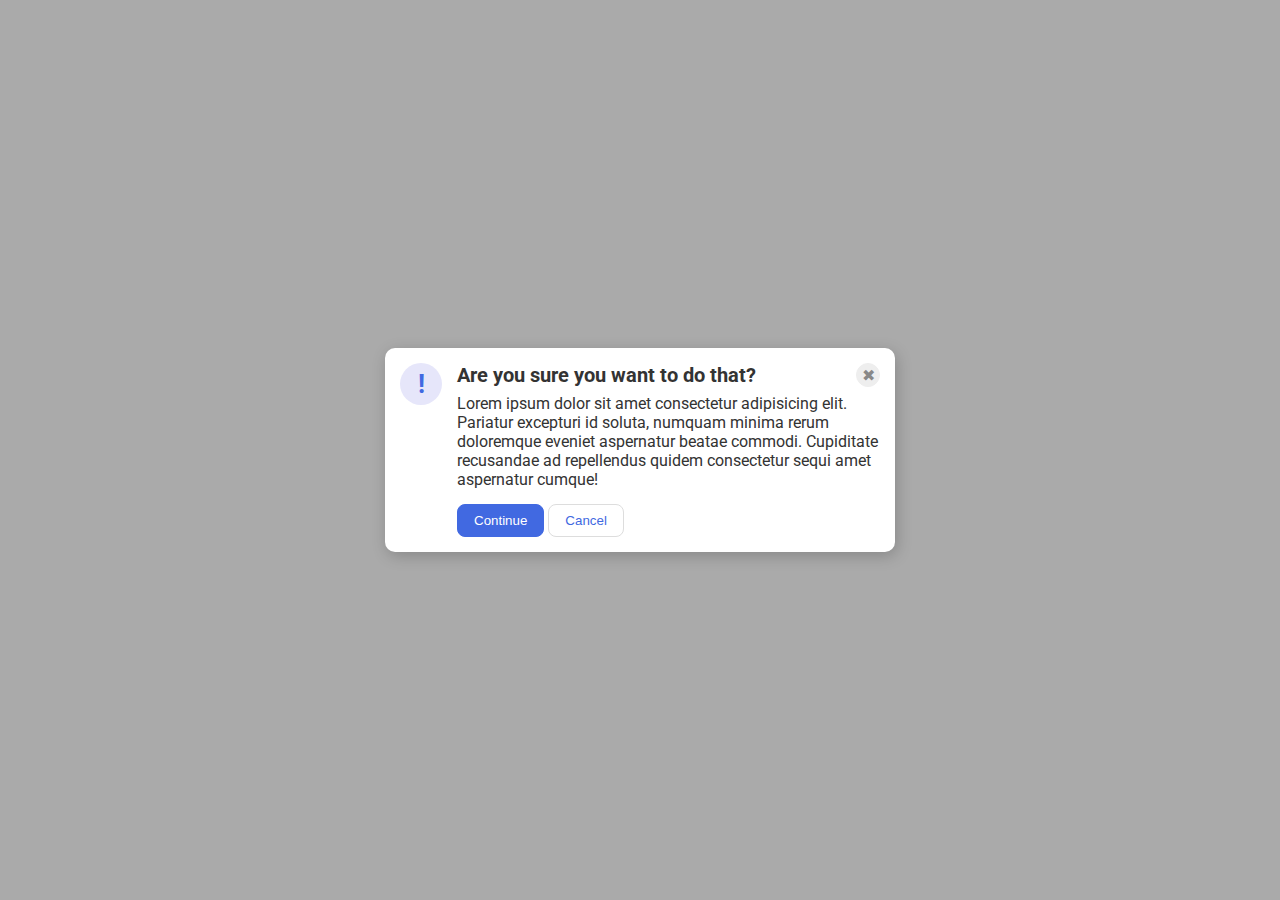
<file: flex/05-flex-modal/index.html>
<!DOCTYPE html>
<html lang="en">
  <head>
    <meta charset="UTF-8">
    <meta http-equiv="X-UA-Compatible" content="IE=edge">
    <meta name="viewport" content="width=device-width, initial-scale=1.0">
    <link rel="stylesheet" href="style.css">
    <title>Modal</title>
  </head>
  <body>
    <div class="modal">
      <div class="icon">!</div>
      <div class="right">

        <div class="header">Are you sure you want to do that?
          <button class="close-button">✖</button>
        </div>
        <div class="text">Lorem ipsum dolor sit amet consectetur adipisicing elit. Pariatur excepturi id soluta, numquam minima rerum doloremque eveniet aspernatur beatae commodi. Cupiditate recusandae ad repellendus quidem consectetur sequi amet aspernatur cumque!</div>
        <button class="continue">Continue</button>
        <button class="cancel">Cancel</button>
        
      </div>
    </div>
  </body>
</html>
</file>
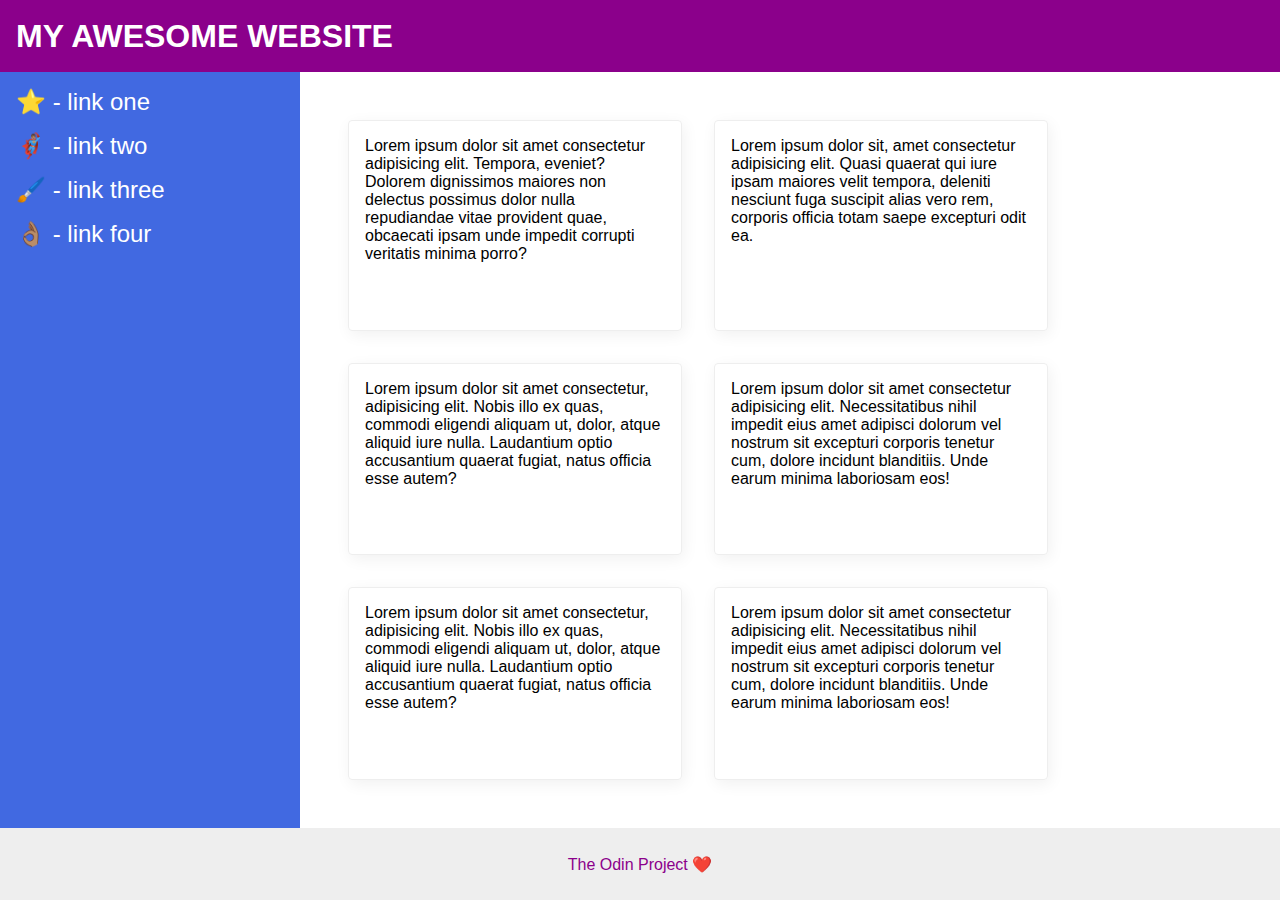
<file: flex/07-flex-layout-2/index.html>
<!DOCTYPE html>
<html lang="en">
  <head>
    <meta charset="UTF-8">
    <meta http-equiv="X-UA-Compatible" content="IE=edge">
    <meta name="viewport" content="width=device-width, initial-scale=1.0">
    <title>The Holy Grail</title>
    <link rel="stylesheet" href="style.css">
  </head>
  <body>
    <div class="header">
      MY AWESOME WEBSITE
    </div>
    
    <div class="center">
      <div class="sidebar">
        <ul>
          <li><a href="#">⭐ - link one</a></li>
          <li><a href="#">🦸🏽‍♂️ - link two</a></li>
          <li><a href="#">🖌️ - link three</a></li>
          <li><a href="#">👌🏽 - link four</a></li>
        </ul>
      </div>

      <div class="card-container">
        <div class="card">Lorem ipsum dolor sit amet consectetur adipisicing elit. Tempora, eveniet? Dolorem dignissimos maiores non delectus possimus dolor nulla repudiandae vitae provident quae, obcaecati ipsam unde impedit corrupti veritatis minima porro?</div>
        <div class="card">Lorem ipsum dolor sit, amet consectetur adipisicing elit. Quasi quaerat qui iure ipsam maiores velit tempora, deleniti nesciunt fuga suscipit alias vero rem, corporis officia totam saepe excepturi odit ea.</div>
        <div class="card">Lorem ipsum dolor sit amet consectetur, adipisicing elit. Nobis illo ex quas, commodi eligendi aliquam ut, dolor, atque aliquid iure nulla. Laudantium optio accusantium quaerat fugiat, natus officia esse autem?</div>
        <div class="card">Lorem ipsum dolor sit amet consectetur adipisicing elit. Necessitatibus nihil impedit eius amet adipisci dolorum vel nostrum sit excepturi corporis tenetur cum, dolore incidunt blanditiis. Unde earum minima laboriosam eos!</div>
        <div class="card">Lorem ipsum dolor sit amet consectetur, adipisicing elit. Nobis illo ex quas, commodi eligendi aliquam ut, dolor, atque aliquid iure nulla. Laudantium optio accusantium quaerat fugiat, natus officia esse autem?</div>
        <div class="card">Lorem ipsum dolor sit amet consectetur adipisicing elit. Necessitatibus nihil impedit eius amet adipisci dolorum vel nostrum sit excepturi corporis tenetur cum, dolore incidunt blanditiis. Unde earum minima laboriosam eos!</div>
      </div>
    </div>
    
    <div class="footer">
      The Odin Project ❤️
    </div>
  </body>
</html>
</file>
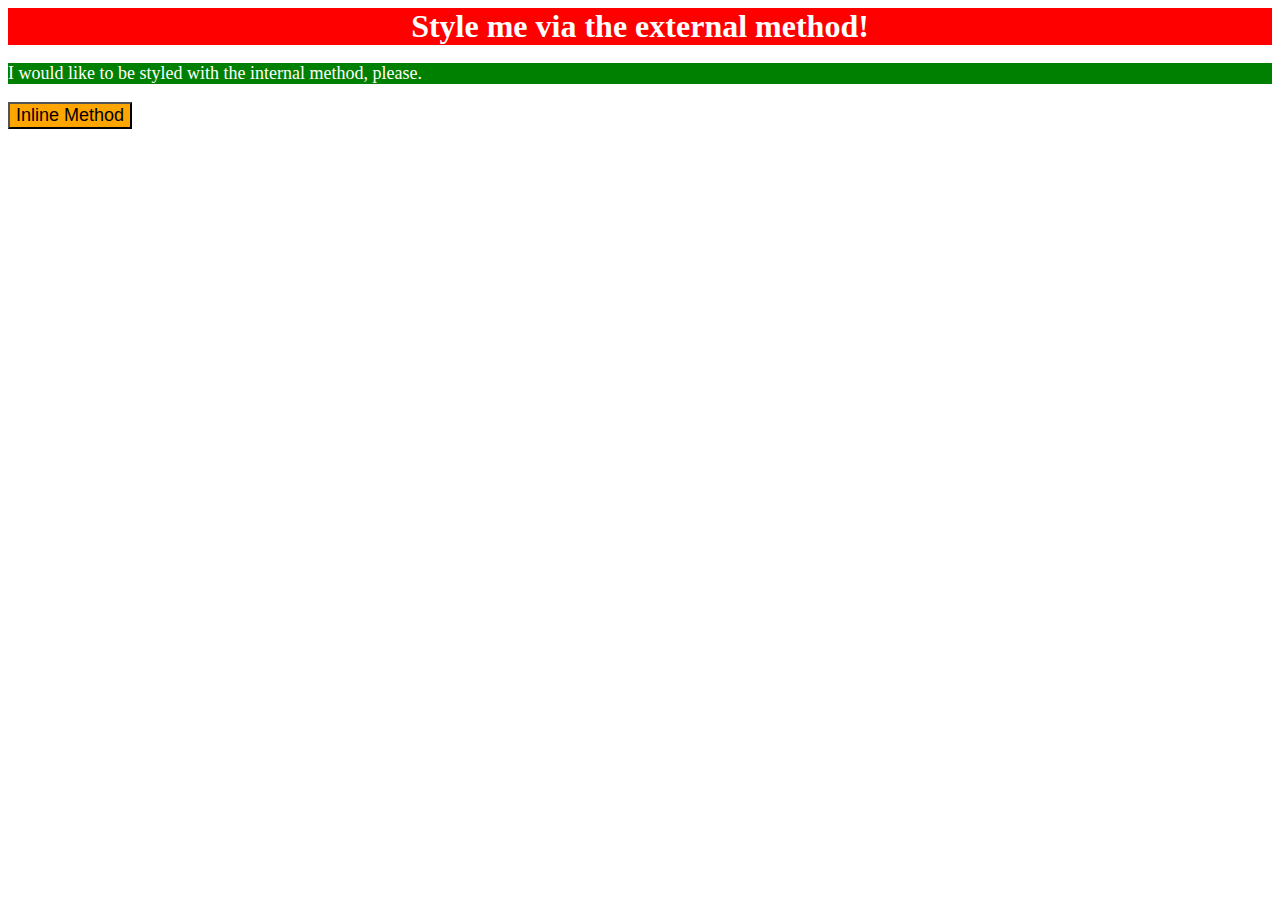
<file: foundations/01-css-methods/index.html>
<!DOCTYPE html>
<html lang="en">
  <head>
    <meta charset="UTF-8">
    <meta http-equiv="X-UA-Compatible" content="IE=edge">
    <meta name="viewport" content="width=device-width, initial-scale=1.0">
    <title>Methods for Adding CSS</title>
    <link rel="stylesheet" href="style.css">
    <style>
      p {
        background-color: green;
        color: white;
        font-size: 18px;
      }
    </style>
  </head>
  <body>
    <div>Style me via the external method!</div>
    <p>I would like to be styled with the internal method, please.</p>
    <button style="background-color: orange; font-size: 18px;">Inline Method</button>
  </body>
</html>
</file>
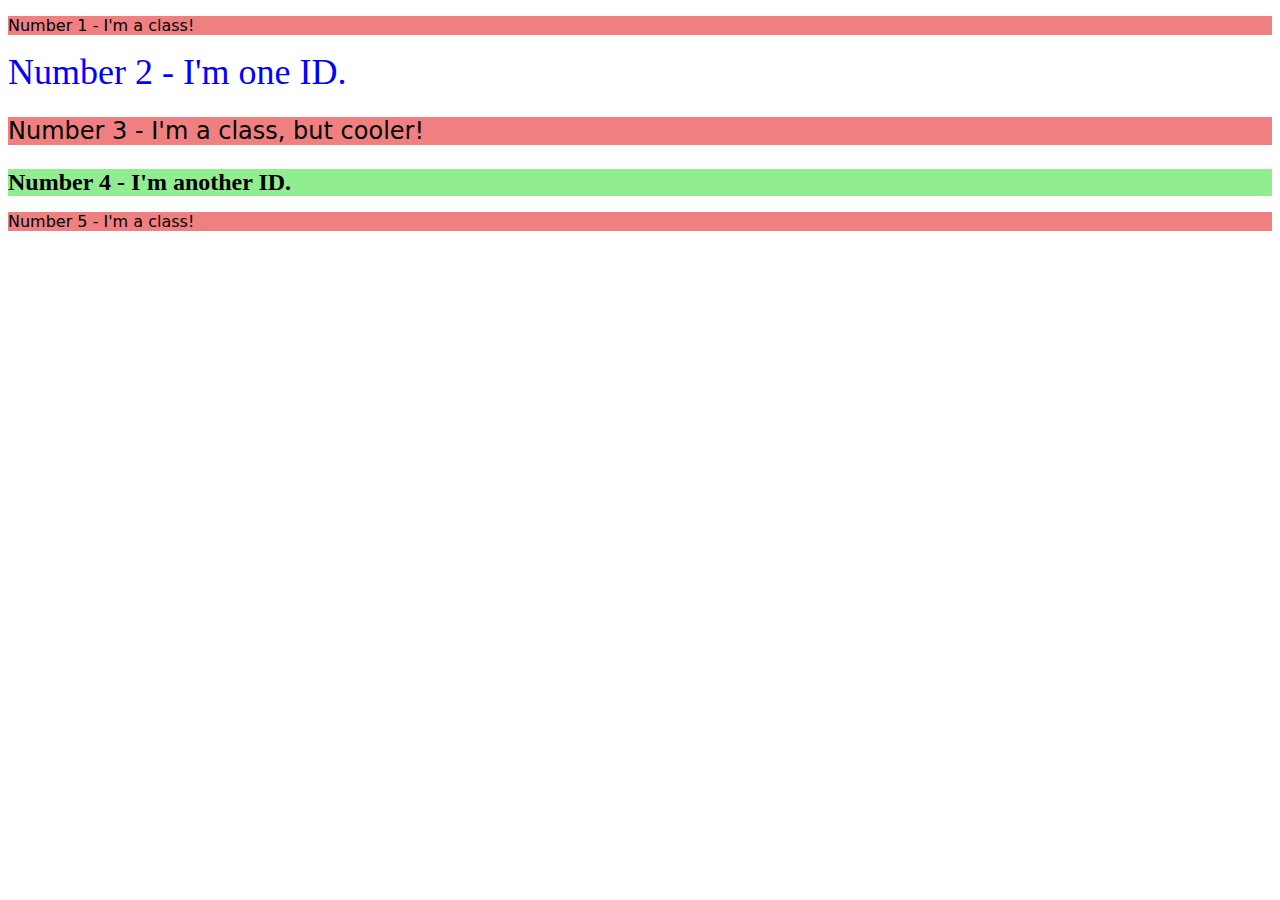
<file: foundations/02-class-id-selectors/index.html>
<!DOCTYPE html>
<html lang="en">
  <head>
    <meta charset="UTF-8">
    <meta http-equiv="X-UA-Compatible" content="IE=edge">
    <meta name="viewport" content="width=device-width, initial-scale=1.0">
    <title>Class and ID Selectors</title>
    <link rel="stylesheet" href="style.css">
  </head>
  <body>
    <p class="unity">Number 1 - I'm a class!</p>
    <div id="blue36">Number 2 - I'm one ID.</div>
    <p class ="unity size24">Number 3 - I'm a class, but cooler!</p>
    <div class="size24" id="green-bold">Number 4 - I'm another ID.</div>
    <p class="unity">Number 5 - I'm a class!</p>
  </body>
</html>
</file>
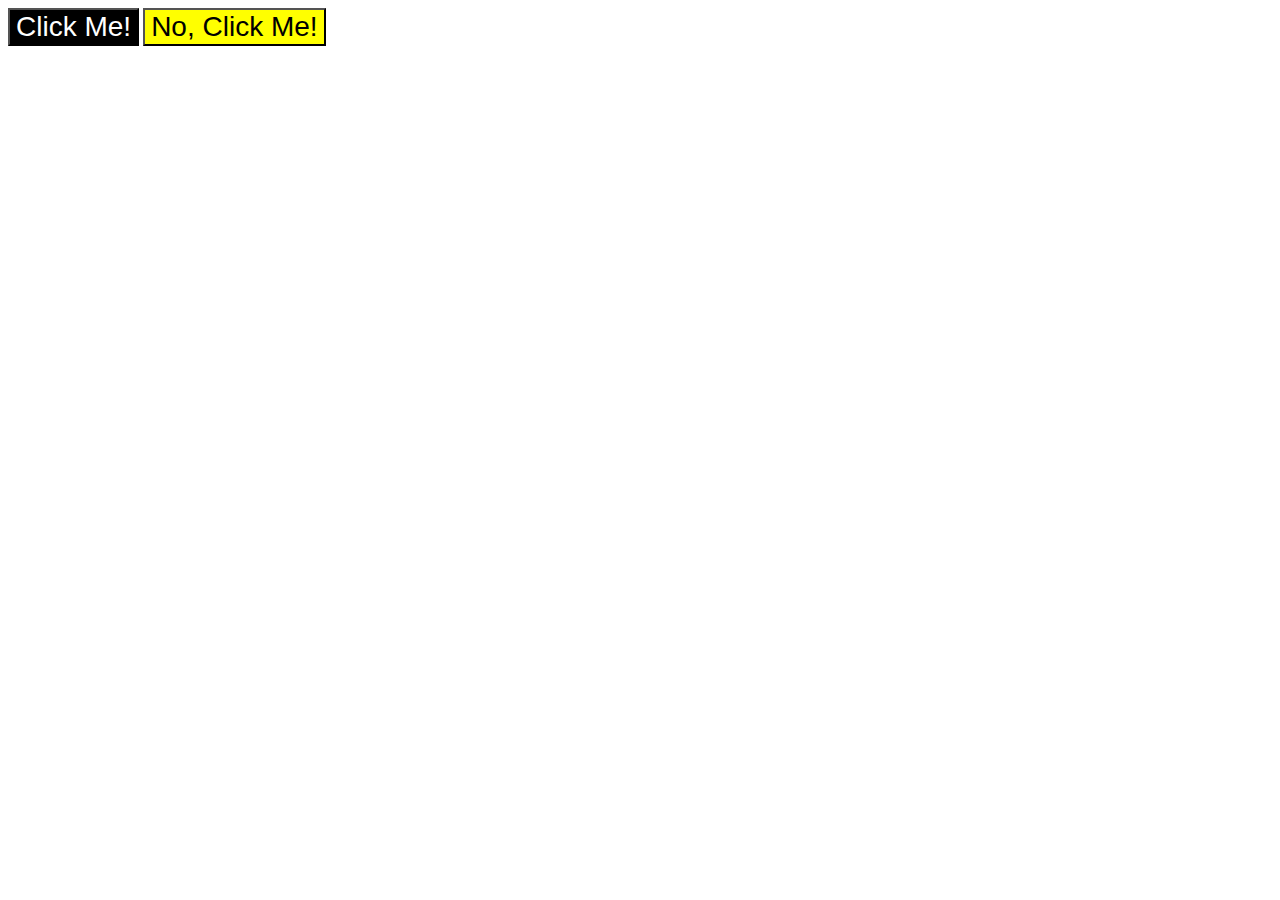
<file: foundations/03-grouping-selectors/index.html>
<!DOCTYPE html>
<html lang="en">
  <head>
    <meta charset="UTF-8">
    <meta http-equiv="X-UA-Compatible" content="IE=edge">
    <meta name="viewport" content="width=device-width, initial-scale=1.0">
    <title>Grouping Selectors</title>
    <link rel="stylesheet" href="style.css">
  </head>
  <body>
    <button class="first">Click Me!</button>
    <button class="second">No, Click Me!</button>
  </body>
</html>
</file>
<file: flex/05-flex-modal/style.css>
@import url('https://fonts.googleapis.com/css2?family=Roboto:wght@400;700&display=swap');

html, body {
  height: 100%;
}

body {
  font-family: Roboto, sans-serif;
  margin: 0;
  background: #aaa;
  color: #333;
  /* I'll give you this one for free lol */
  display: flex;
  align-items: center;
  justify-content: center;
}

.modal {
  background: white;
  width: 480px;
  border-radius: 10px;
  box-shadow: 2px 4px 16px rgba(0,0,0,.2);
  padding: 15px;
  display: flex;
  gap: 15px;
}

.icon {
  flex-shrink: 0;
}

.header {
  font-weight: bold;
  font-size: 125%;
  display: flex;
  justify-content: space-between;
  align-items: center;
  margin-bottom: 7px;
}

.text {
  margin-bottom: 15px;
}

.icon {
  color: royalblue;
  font-size: 26px;
  font-weight: 700;
  background: lavender;
  width: 42px;
  height: 42px;
  border-radius: 50%;
  display: flex;
  align-items: center;
  justify-content: center;
}

.close-button {
  background: #eee;
  border-radius: 50%;
  color: #888;
  font-weight: 400;
  font-size: 16px;
  height: 24px;
  width: 24px;
  display: flex;
  align-items: center;
  justify-content: center;
  border: 1px solid #eee;
  padding: 0;
}

button {
  cursor: pointer;
  padding: 8px 16px;
  border-radius: 8px;
}

button.continue {
  background: royalblue;
  border: 1px solid royalblue;
  color: white;
}

button.cancel {
  background: white;
  border: 1px solid #ddd;
  color: royalblue;
}
</file>
<file: flex/07-flex-layout-2/style.css>
body {
  font-family: -apple-system, BlinkMacSystemFont, 'Segoe UI', Roboto, Oxygen, Ubuntu, Cantarell, 'Open Sans', 'Helvetica Neue', sans-serif;
  margin: 0;
  min-height: 100vh;
  display: flex;
  flex-direction: column;
}

.header {
  height: 72px;
  background: darkmagenta;
  color: white;
  display: flex;
  align-items: center;
  font-weight: 900;
  font-size: 32px;
  padding: 0 16px;

}

.footer {
  height: 72px;
  background: #eee;
  color: darkmagenta;
  display: flex;
  align-items: center;
  justify-content: center;
}

.center {
  flex: 1;
  display: flex;

}

.sidebar {
  width: 300px;
  background: royalblue;
  box-sizing: border-box;
  flex: 0 0 auto;
  padding: 16px;
}

ul {
  list-style: none;
  padding: 0;
  margin: 0;
  display: flex;
  flex-direction: column;
  gap: 16px;
}

a {
  text-decoration: none;
  color: white;
  font-size: 24px;
}

.card-container {
  padding: 48px;
  display: flex;
  flex-wrap: wrap;
  gap: 32px;
}

.card {
  border: 1px solid #eee;
  box-shadow: 2px 4px 16px rgba(0,0,0,.06);
  border-radius: 4px;
  width: 300px;
  padding: 16px;
}
</file>
<file: foundations/01-css-methods/style.css>
div {
    background-color: red;
    color:white;
    font-size: 32px;
    font-weight: bold;
    text-align: center;
}
</file>
<file: foundations/02-class-id-selectors/style.css>
.unity {
    background-color: #f08080;
    font-family: Verdana, "DejaVu Sans", sans-serif;
}

#blue36 {
    color: blue;
    font-size: 36px;
}

.size24 {
    font-size: 24px;
}

#green-bold {
    background-color: rgb(144, 238, 144);
    font-weight: bold;
}
</file>
<file: foundations/03-grouping-selectors/style.css>
.first,
.second {
    font-size: 28px;
    font-family: Helvetica, "Times New Roman", sans-serif;
}

.first {
    background-color: black;
    color: white;
}

.second{
    background-color: #ffff00;
}
</file>
